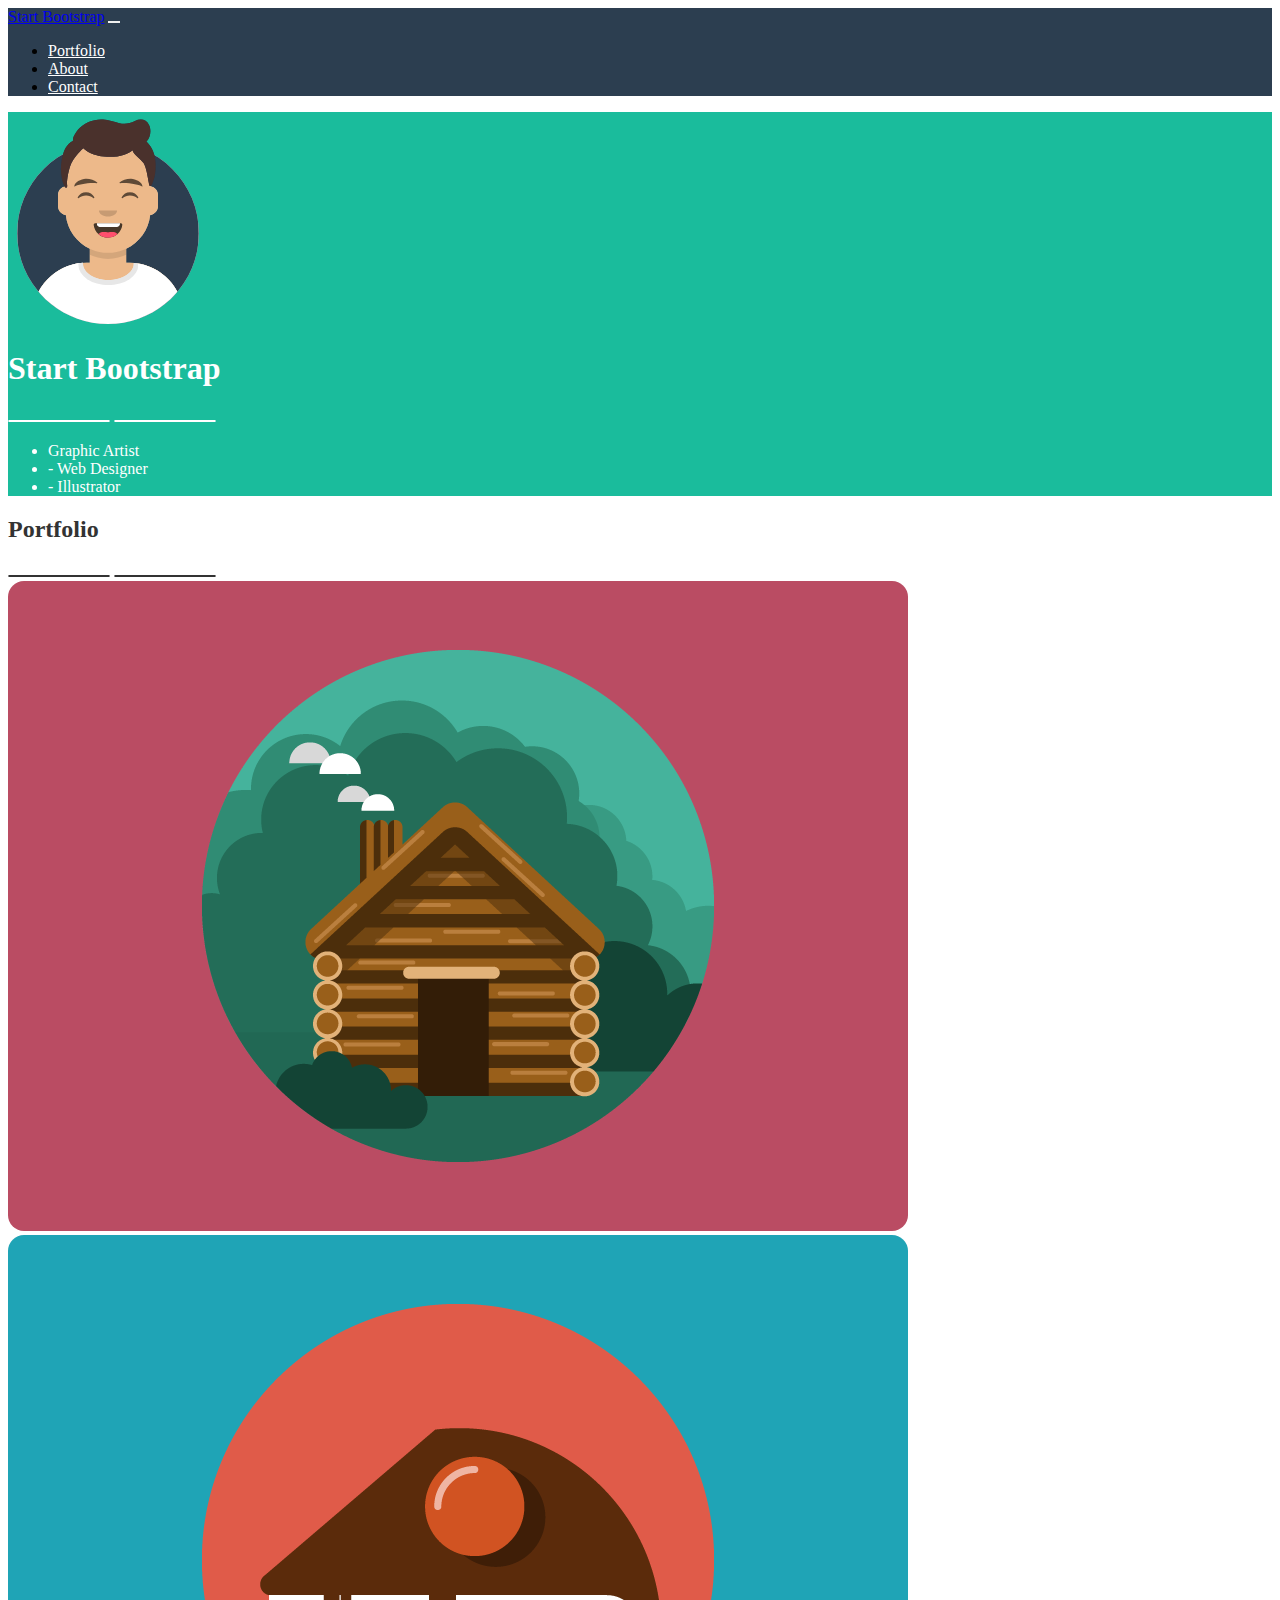
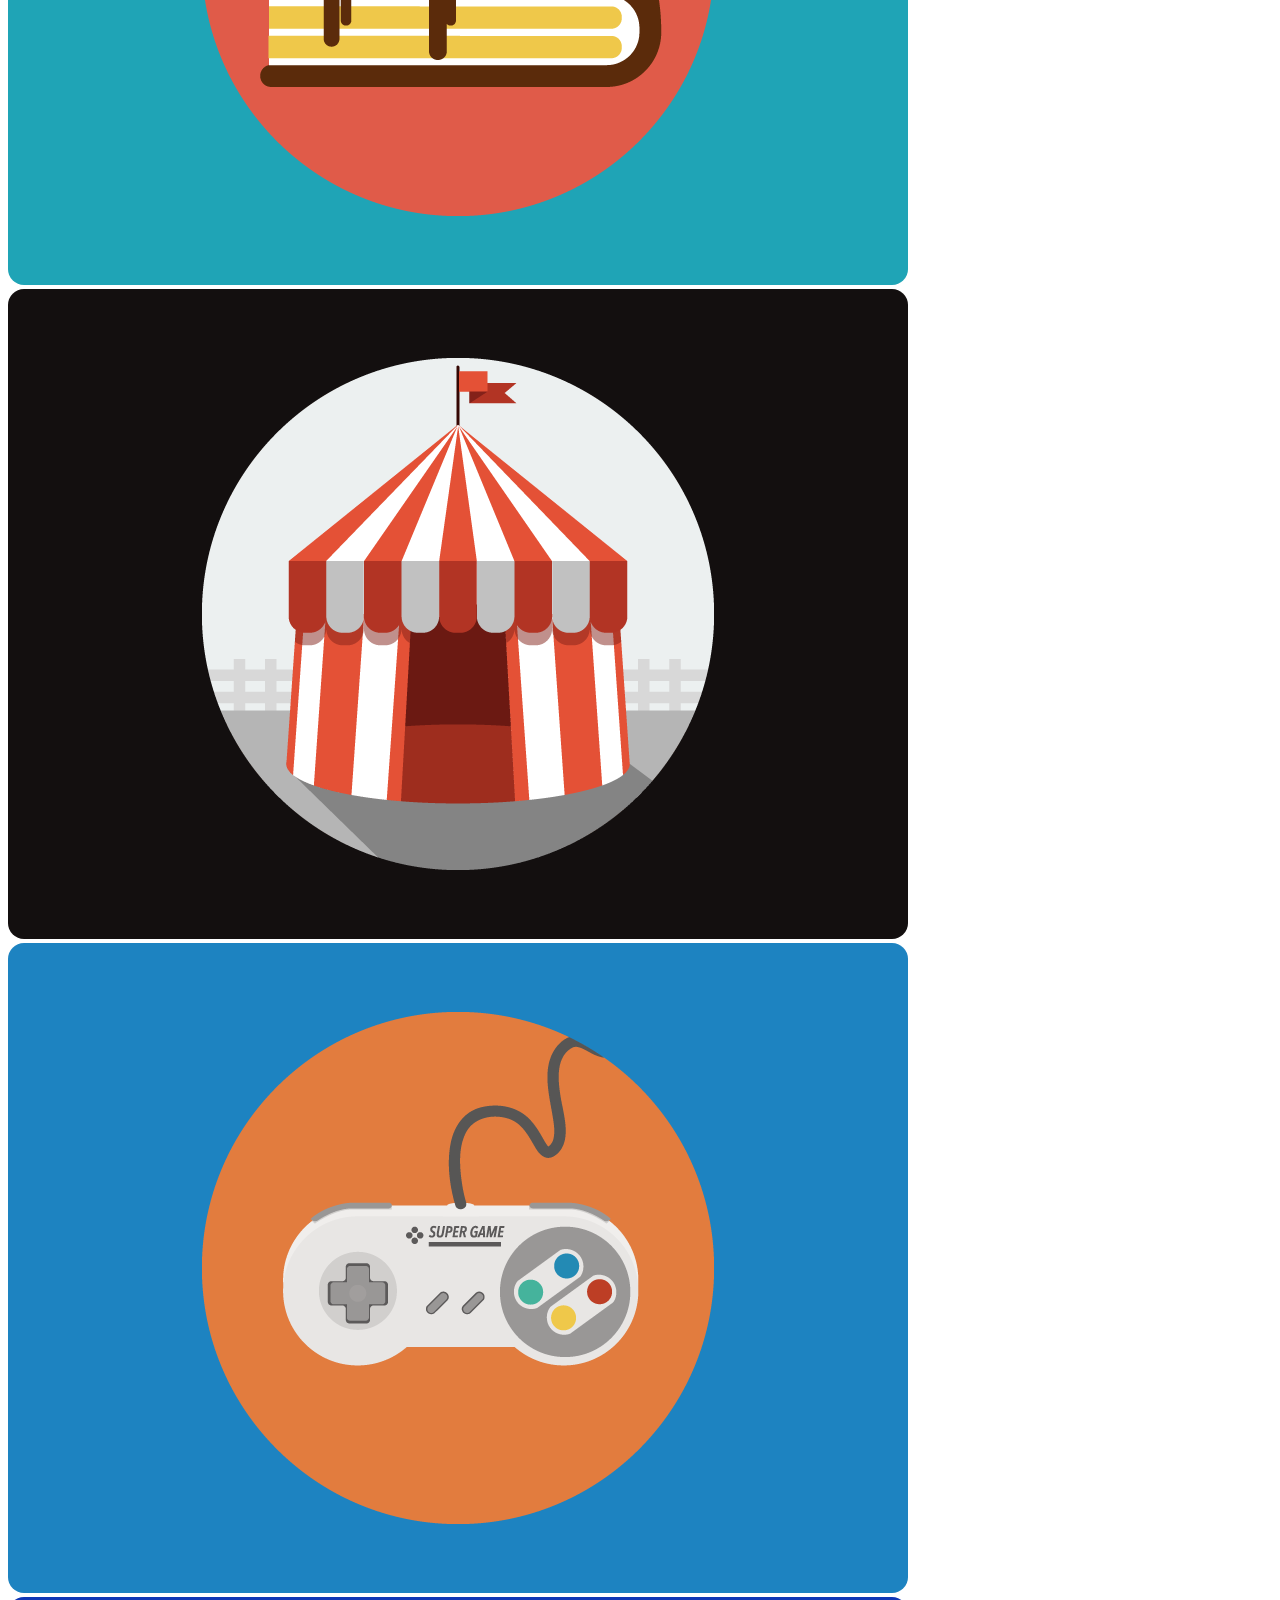
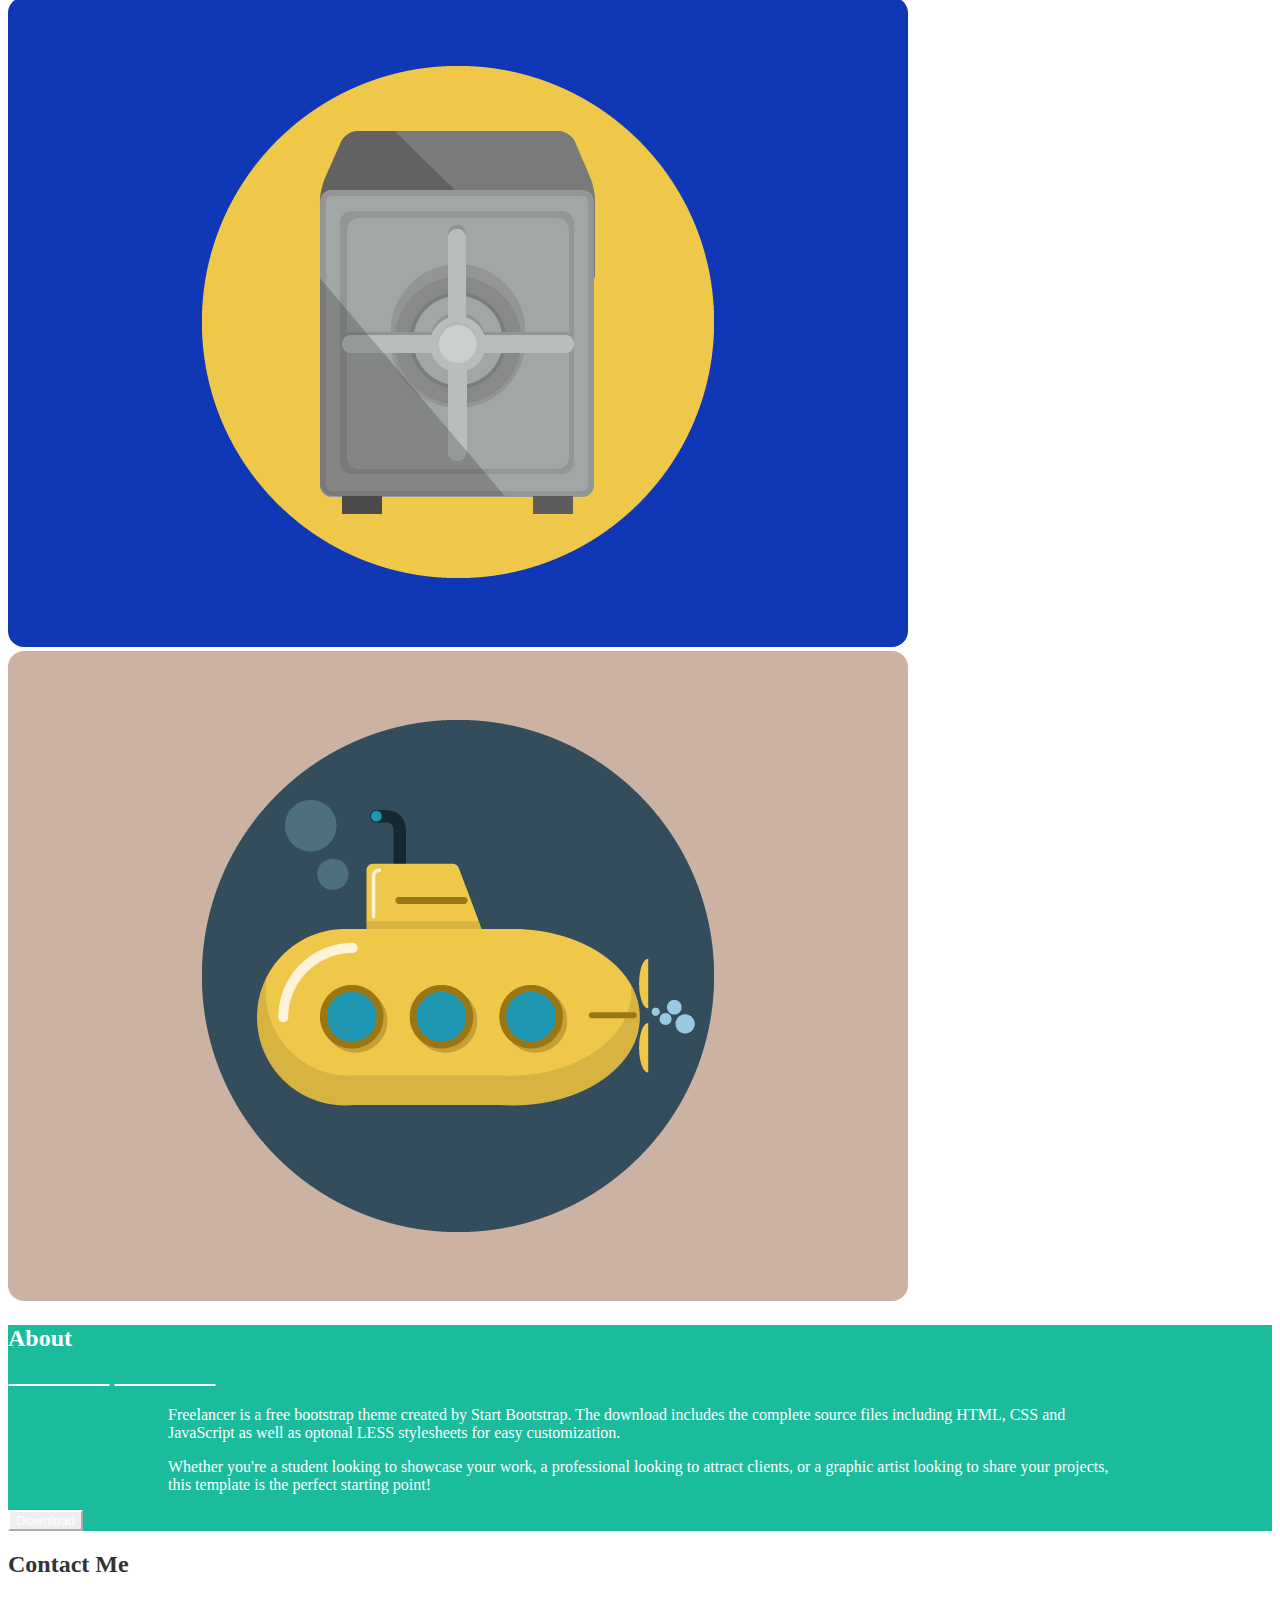
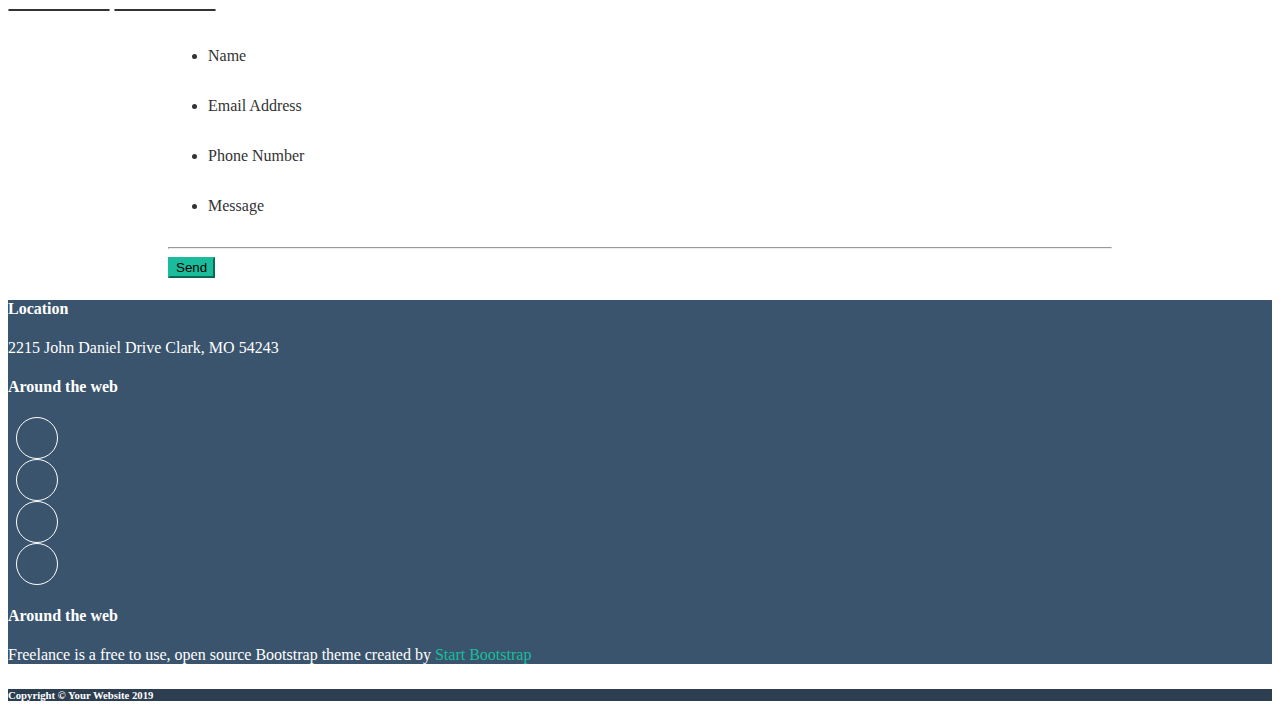
<file: index.html>
<!DOCTYPE html>
<html lang="en">
<head>
    <title>Bootstrap layout</title>
    <meta charset="UTF-8">
    <meta http-equiv="X-UA-Compatible" content="IE=edge">
    <meta name="viewport" content="width=device-width, initial-scale=1.0">
    <link href="https://cdn.jsdelivr.net/npm/bootstrap@5.2.1/dist/css/bootstrap.min.css" rel="stylesheet" integrity="sha384-iYQeCzEYFbKjA/T2uDLTpkwGzCiq6soy8tYaI1GyVh/UjpbCx/TYkiZhlZB6+fzT" crossorigin="anonymous">
    <link rel="stylesheet" href="https://cdnjs.cloudflare.com/ajax/libs/font-awesome/6.2.0/css/all.min.css" integrity="sha512-xh6O/CkQoPOWDdYTDqeRdPCVd1SpvCA9XXcUnZS2FmJNp1coAFzvtCN9BmamE+4aHK8yyUHUSCcJHgXloTyT2A==" crossorigin="anonymous" referrerpolicy="no-referrer" />
    <link rel="stylesheet" href="./assets/css/style.css">
</head>
<body>
    <header id="site_header">
        <div class="container">
            <div class="row">
                <div class="col">
                    <nav class="navbar navbar-dark navbar-expand-md">
                        <div class="container-fluid">
                          <a class="navbar-brand text-uppercase" href="#">Start Bootstrap</a>
                          <button class="navbar-toggler" type="button" data-bs-toggle="collapse" data-bs-target="#navbarSupportedContent" aria-controls="navbarSupportedContent" aria-expanded="false" aria-label="Toggle navigation">
                            <span class="navbar-toggler-icon"></span>
                          </button>
                          <div class="collapse navbar-collapse" id="navbarSupportedContent">
                            <ul class="navbar-nav ms-auto mb-2 mb-lg-0">
                              <li class="nav-item">
                                <a class="nav-link text-uppercase" aria-current="page" href="#">Portfolio</a>
                              </li>
                              <li class="nav-item">
                                <a class="nav-link text-uppercase" href="#">About</a>
                              </li>
                              <li class="nav-item">
                                <a class="nav-link text-uppercase" href="#">Contact</a>
                              </li>
                            </ul>
                          </div>
                        </div>
                    </nav>
                    <!-- nav -->
                </div>
            </div>
        </div>
    </header>
    <!-- /#site_header -->
    <main id="site_main">
        <section class="jumbotron text-center">
            <div class="images">
                <img src="./assets/img/avatar.svg" alt="">
            </div>
            <!-- /.images -->
            <h1 class="text-uppercase pt-2">Start Bootstrap</h1>
            <div class="divider d-flex align-items-center justify-content-center py-2">
                <div class="line"></div>
                <i class="fa-solid fa-star px-3"></i>
                <div class="line"></div>
            </div>
            <!-- /.divider -->
            <ul class="list-unstyled text-uppercase d-flex justify-content-center gap-1 pb-5">
                <li>Graphic Artist</li>
                <li>- Web Designer</li>
                <li>- Illustrator</li>
            </ul>
        </section>
        <!-- /.jumbotron -->
        <section class="portfolio pb-5">
            <h2 class=" text-center text-uppercase pt-2">Portfolio</h2>
            <div class="divider d-flex align-items-center justify-content-center pt-2 pb-4">
                <div class="line"></div>
                <i class="fa-solid fa-star px-3"></i>
                <div class="line"></div>
            </div>
            <!-- /.divider -->
            <div class="container">
                <div class="row row-cols-1 row-cols-md-2 row-cols-lg-3 gy-4">
                    <div class="col">
                        <img src="./assets/img/cabin.png" class="border_radius" alt="">
                    </div>
                    <!-- /.col -->
                    <div class="col">
                        <img src="./assets/img/cake.png" class="border_radius" alt="">
                    </div>
                    <!-- /.col -->
                    <div class="col">
                        <img src="./assets/img/circus.png" class="border_radius" alt="">
                    </div>
                    <!-- /.col -->
                    <div class="col">
                        <img src="./assets/img/game.png" class="border_radius" alt="">
                    </div>
                    <!-- /.col -->
                    <div class="col">
                        <img src="./assets/img/safe.png" class="border_radius" alt="">
                    </div>
                    <!-- /.col -->
                    <div class="col">
                        <img src="./assets/img/submarine.png" class="border_radius" alt="">
                    </div>
                    <!-- /.col -->
                </div>
                <!-- /.row -->
            </div>
            <!-- /.container -->
        </section>
        <!-- /.portfolio -->
        <section class="about pt-4 pb-5">
            <h2 class=" text-center text-uppercase pt-2">About</h2>
            <div class="divider d-flex align-items-center justify-content-center pt-2 pb-4">
                <div class="line"></div>
                <i class="fa-solid fa-star px-3"></i>
                <div class="line"></div>
            </div>
            <!-- /.divider -->
            <div class="container">
                <div class="row row-cols-1 row-cols-md-2 gy-4">
                    <div class="col">
                        <p>
                            Freelancer is a free bootstrap theme created by Start Bootstrap. The download includes the complete source files including HTML, CSS and JavaScript as well as optonal LESS stylesheets for easy customization.
                        </p>
                    </div>
                    <!-- /.col -->
                    <div class="col">
                        <p>
                            Whether you're a student looking to showcase your work, a professional looking to attract clients, or a graphic artist looking to share your projects, this template is the perfect starting point!
                        </p>
                    </div>
                    <!-- /.col -->
                </div>
                <!-- /.row -->
            </div>
            <!-- /.container -->
            <div class="download text-center">
                <button type="button" class="btn btn-outline-secondary"><i class="fa-solid fa-download"></i> Download</button>
            </div>
            <!-- /.download -->
        </section>
        <!-- /.about -->
        <section class="contact pt-4 pb-5">
            <h2 class=" text-center text-uppercase pt-2">Contact Me</h2>
            <div class="divider d-flex align-items-center justify-content-center pt-2 pb-4">
                <div class="line"></div>
                <i class="fa-solid fa-star px-3"></i>
                <div class="line"></div>
            </div>
            <!-- /.divider -->
            <div class="container">
                <div class="row">
                    <div class="col">
                        <div class="details mb-5">
                            <ul class="list-group list-group-flush">
                                <li class="list-group-item">Name</li>
                                <li class="list-group-item">Email Address</li>
                                <li class="list-group-item">Phone Number</li>
                                <li class="list-group-item">Message</li>
                            </ul>
                        </div>
                        <!-- details -->
                        
                        <div class="send">
                            <hr>
                            <button type="button" class="btn btn-success">Send</button>
                        </div>
                        <!-- /.send -->
                    </div>
                    <!-- /.col -->
                </div>
                <!-- /.row -->
            </div>
            <!-- /.container -->
        </section>
        <!-- /.contact -->
    </main>
    <!-- /#site_main -->
    <footer id="site_footer">
        <section class="info_box py-2">
            <div class="container">
                <div class="row row-cols-1 row-cols-md-3 row-cols-lg-3 align-items-center">
                    <div class="col">
                        <div class="address text-center py-3">
                            <h4 class="text-uppercase">Location</h4>
                            <p>
                                2215 John Daniel Drive Clark, MO 54243
                            </p>
                        </div>
                    </div>
                    <!-- /.col -->
                    <div class="col">
                        <div class="around text-center py-3">
                            <h4 class="text-uppercase">Around the web</h4>
                            <div class="social d-flex justify-content-center">
                                <span>
                                    <i class="fa-brands fa-facebook-f"></i>
                                </span>
                                <span>                                    
                                    <i class="fa-brands fa-google-plus-g"></i>
                                </span>
                                <span>                                    
                                    <i class="fa-brands fa-twitter"></i>
                                </span>
                                <span>                                    
                                    <i class="fa-brands fa-linkedin-in"></i>
                                </span>
                            </div>
                        </div>
                    </div>
                    <!-- /.col -->
                    <div class="col">
                        <div class="freelancer text-center py-3">
                            <h4 class="text-uppercase">Around the web</h4>
                            <p>
                                Freelance is a free to use, open source Bootstrap theme created by <a href="#">Start Bootstrap</a>
                            </p>
                        </div>
                    </div>
                    <!-- /.col -->
                </div>
                <!-- /.row -->
            </div>
            <!-- /.container -->
        </section>
        <!-- /.info_box -->
        <section class="copy text-center py-4">
            <h6>Copyright &copy; Your Website 2019</h6>
        </section>
        <!-- /.copy -->
    </footer>
    <!-- /#site_footer -->

    <!-- Bootstrap’s CSS and JS -->
    <script src="https://cdn.jsdelivr.net/npm/@popperjs/core@2.11.6/dist/umd/popper.min.js" integrity="sha384-oBqDVmMz9ATKxIep9tiCxS/Z9fNfEXiDAYTujMAeBAsjFuCZSmKbSSUnQlmh/jp3" crossorigin="anonymous"></script>
    <script src="https://cdn.jsdelivr.net/npm/bootstrap@5.2.1/dist/js/bootstrap.min.js" integrity="sha384-7VPbUDkoPSGFnVtYi0QogXtr74QeVeeIs99Qfg5YCF+TidwNdjvaKZX19NZ/e6oz" crossorigin="anonymous"></script>
</body>
</html>
</file>
<file: assets/css/style.css>
/* #region Common */
:root {
    --bs-primary: #1ABC9C;
    --bs-secondary: #2C3E50;
    --bs-accenture: #333333;
    --bs-secondary-light: #3A546D;
    --bs-light: #FFFFFF;
}

img {
    max-width: 100%;
}

.jumbotron,
.about {
    background-color: var(--bs-primary);
    color: var(--bs-light);
}

.portfolio, 
.contact {
    background-color: var(--bs-light);
    color: var(--bs-accenture);
}

.line {
    display: inline-block;
    width: 100px;
    border-radius: 1rem;
}

.jumbotron .line,
.about .line,
.info_bobox .line {
    border: 1px solid var(--bs-light);
}

.portfolio .line, 
.contact .line {
    border: 1px solid var(--bs-accenture);
}

.border_radius {
    border-radius: 1rem;
}

.about .container ,
.contact .container {
    padding: 0 10rem;
}
/* #endregion Common */

/* #region Debug */
.debug [class^="col"] {
    background-color: red;
    border: 1px solid;
    height: 240px;
}

.debuh header {
    height: 80px;
}

.debug .jumbotron {
    height: 450px;
}
/* #endregion Debug */

/* #region Body */

/* #region Header */
#site_header {
    background-color: var(--bs-secondary);
}

.nav-link {
    color: var(--bs-light);
}

.navbar-toggler {
    border: var(--bs-border-width) solid var(--bs-light);
}
/* #endregion Header */

/* #region Main */
.jumbotron img {
    width: 200px;
}

.portfolio .line {
    border: 1px solid var(--bs-accenture);
}

.download button {
    color: var(--bs-light);
    border-color: var(--bs-light);
    pointer-events: none;
}

.contact .list-group-item {
    padding: 1rem 0;
}

.send button {
    background-color: var(--bs-primary);
    border-color: var(--bs-primary);
}
/* #endregion Main */

/* #region Footer */
.info_box {
    background-color: var(--bs-secondary-light);
    color: var(--bs-light);
}

.social span {
    display: flex;
    justify-content: center;
    align-items: center;
    height: 40px;
    width: 40px;
    margin: 0 0.5rem;
    border: 1px solid var(--bs-light);
    border-radius: 50%;
}

.freelancer a {
    color: var(--bs-primary);
    text-decoration: none;
}

.copy {
    background-color: var(--bs-secondary);
    color: var(--bs-light);
}
/* #endregion Footer */

/* #endregion Body */
</file>
